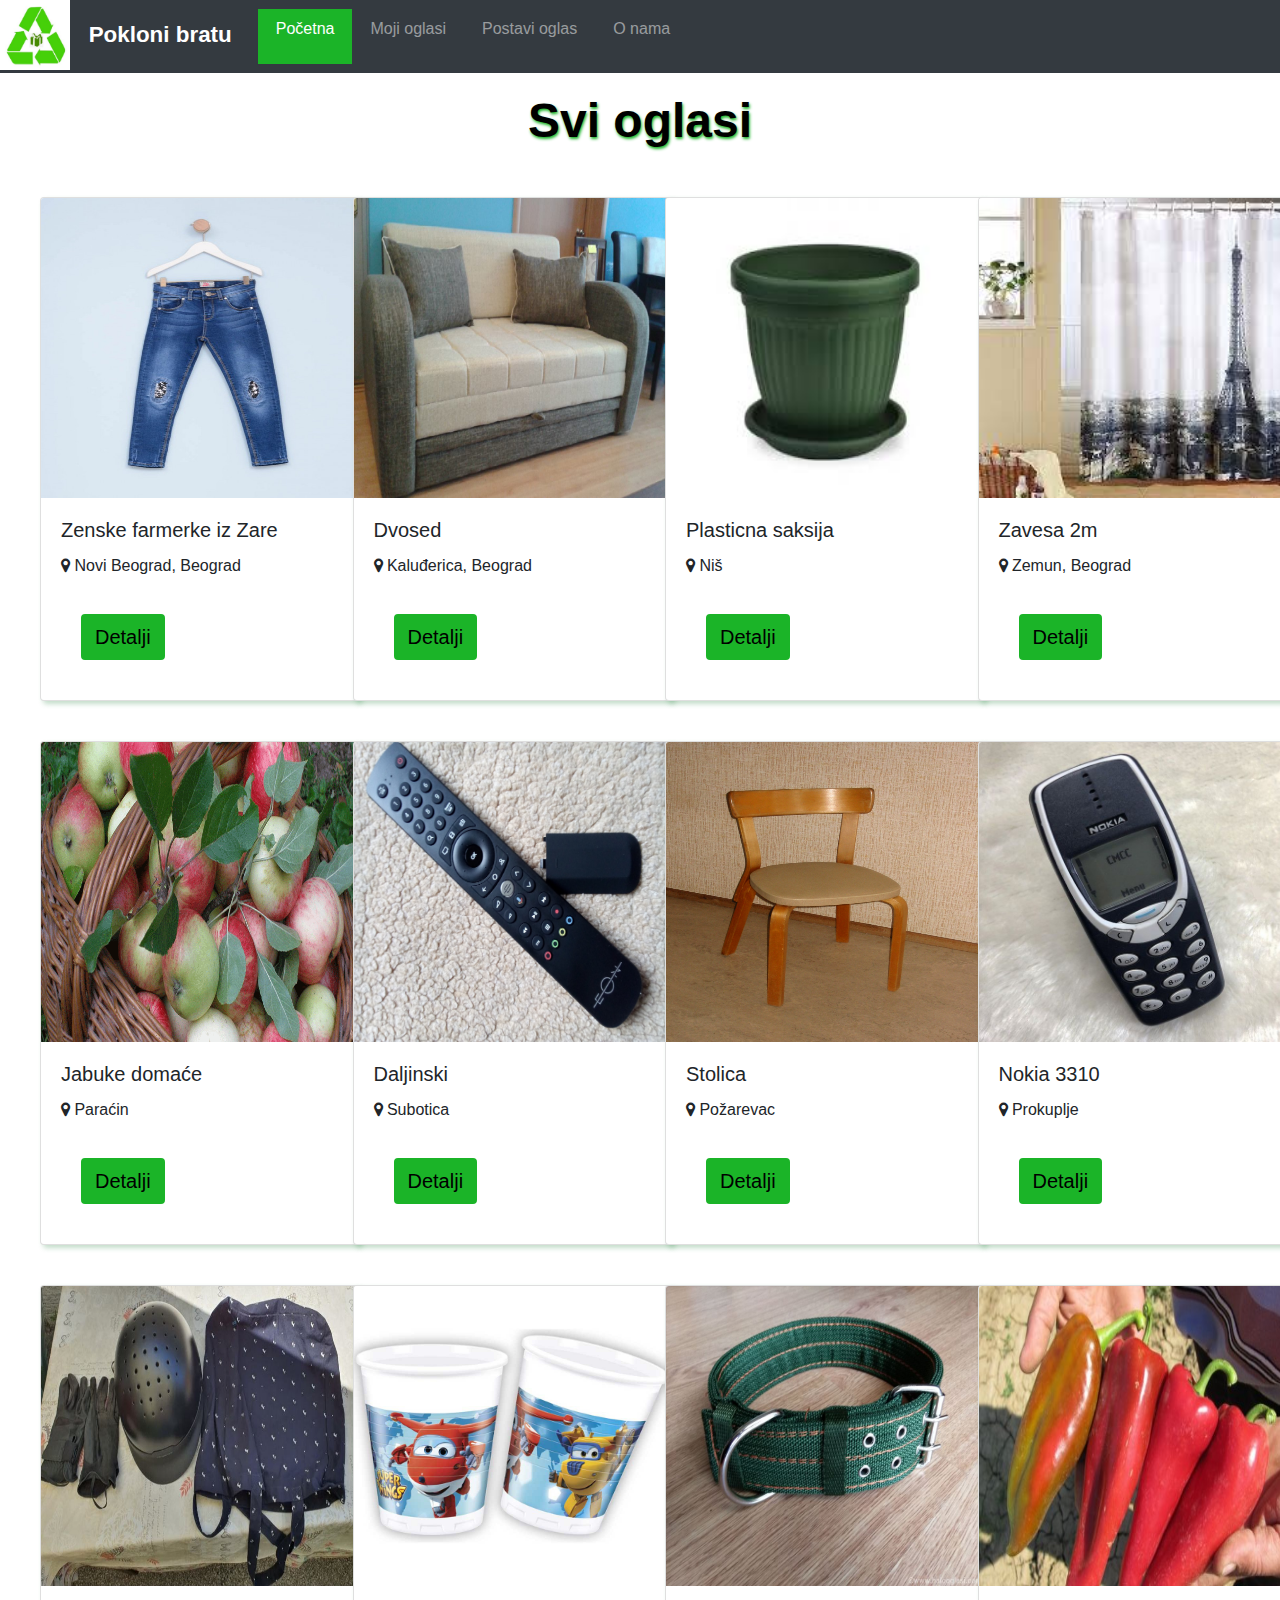
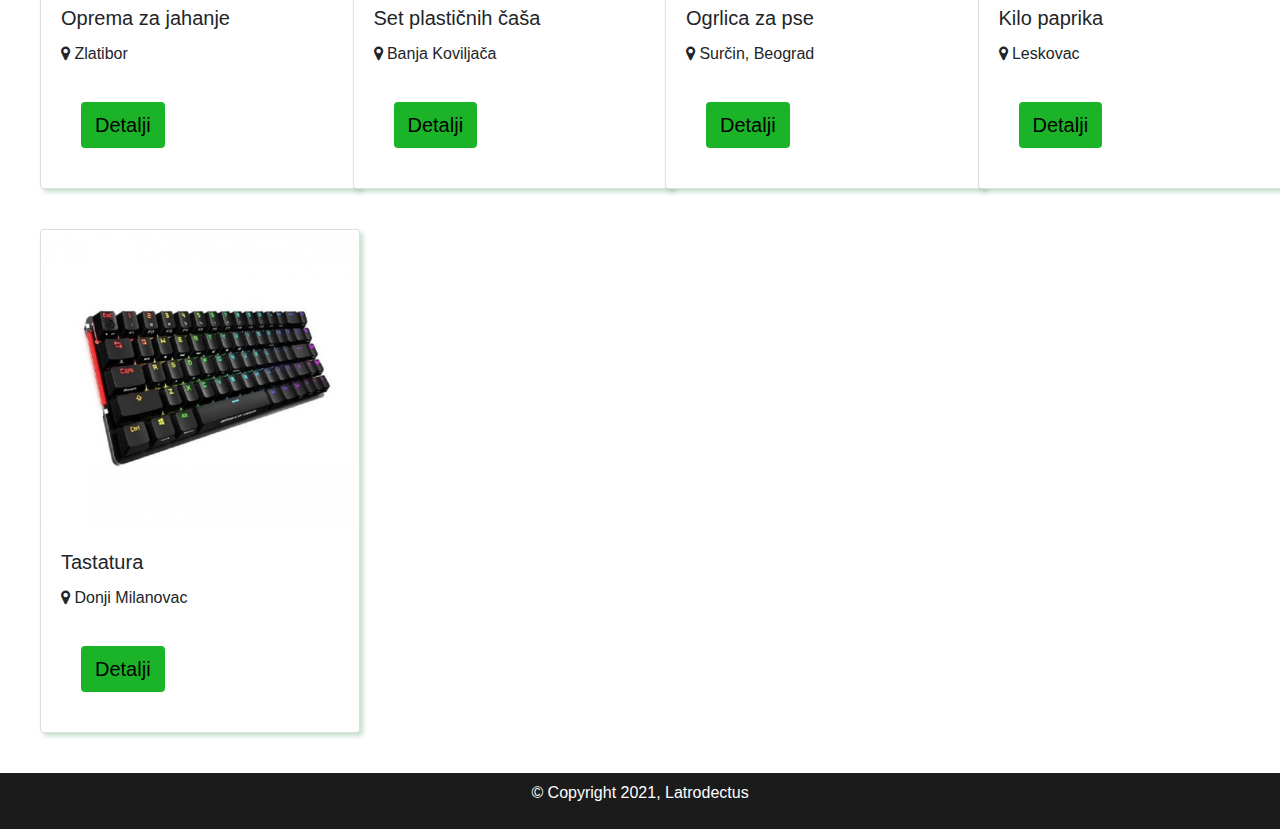
<file: html/index.html>
<!DOCTYPE html>
<html lang="en">
  <head>
    <meta charset="UTF-8" />
    <meta http-equiv="X-UA-Compatible" content="IE=edge" />
    <meta name="viewport" content="width=device-width, initial-scale=1.0" />

    
    <link rel="stylesheet" href="../css/login.css" />
    <link rel="stylesheet" href="../css/bootstrap.min.css" />
    <link rel="stylesheet" href="../css/index.css" />
    <link rel="stylesheet" href="../css/style.css" />
    <link rel="stylesheet" href="../css/login.css" />
    <link
      rel="stylesheet"
      href="https://fonts.googleapis.com/icon?family=Material+Icons"
    />
    <title>Pokloni bratu</title>
    <link
      rel="stylesheet"
      href="../font-awesome-4.7.0/css/font-awesome.min.css"
    />
    <script src="https://ajax.googleapis.com/ajax/libs/jquery/3.5.1/jquery.min.js"></script>
    <script src="https://cdnjs.cloudflare.com/ajax/libs/popper.js/1.16.0/umd/popper.min.js"></script>
    <script src="../js/bootstrap.min.js"></script>
    <script src="../js/index.js"></script>
    <script src="../js/login.js"></script>

    <div id="signup-modal" class="modal">
      <form class="modal-content animate" method="post">
        <div class="container1">
          <i
            class="material-icons"
            id="signup-modal-close"
            style="color: white; float: right; cursor: pointer"
            >close</i
          >
          <input
            type="text"
            placeholder="Korisnicko ime"
            id="signup-name"
            required
          />
          <input
            type="password"
            placeholder="Lozinka"
            id="signup-psw"
            required
          />
          <input type="text" placeholder="Ime" id="signup-fname" required />
          <input type="text" placeholder="Prezime" id="signup-sname" required />
          <input
            type="text"
            placeholder="Broj telefona"
            id="signup-num"
            required
          />
          <button id="signup-done-button" class="form-button">
            Registruj se
          </button>
        </div>
      </form>
    </div>

    <div id="login-modal" class="modal">
      <form class="modal-content animate" method="post">
        <div class="container1">
          <i
            class="material-icons"
            id="login-modal-close"
            style="color: white; float: right; cursor: pointer"
            >close</i
          >
          <input
            type="text"
            placeholder="Korisnicko ime"
            id="login-name"
            required
          />
          <input
            type="password"
            placeholder="Lozinka"
            id="login-psw"
            required
          />
          <button id="login-done-button" class="form-button">Uloguj se</button>
          <div>
            <span style="color: white">Nemas nalog?</span>
            <span
              style="cursor: pointer; color: turquoise"
              id="register-button"
            >
              <u>Registruj se</u>
            </span>
          </div>
        </div>
      </form>
    </div>
  </head>

  <body onload="refreshList();logrfr()">
    <header>
      <nav class="navbar navbar-expand-lg bg-dark navbar-dark navFont">
        <button
          class="navbar-toggler"
          type="button"
          data-toggle="collapse"
          data-target="#navbarTogglerDemo03"
          aria-controls="navbarTogglerDemo03"
          aria-expanded="false"
          aria-label="Toggle navigation"
        >
          <span class="navbar-toggler-icon"></span>
        </button>

        <!-- Brand -->
        <a class="navbar-brand" href="index.html">
          <img class="logo" src="../images/logo.jpg" />
          &nbsp; Pokloni bratu
        </a>

        <div class="collapse navbar-collapse" id="navbarTogglerDemo03">
          <!-- Links -->
          <ul class="navbar-nav mr-auto mt-2 mt-lg-0">
            <li class="nav-item active justify-content-center">
              <a class="nav-link" href="index.html">Početna</a>
            </li>

            <li class="nav-item justify-content-center">
              <a class="nav-link" href="moji_oglasi.html">Moji oglasi</a>
            </li>

            <li class="nav-item justify-content-center">
              <a class="nav-link" href="kreiraj_oglas.html">Postavi oglas</a>
            </li>

            <li class="nav-item justify-content-center">
              <a class="nav-link" href="about.html">O nama</a>
            </li>

            <li>
              <div class="login-info">
                <div id="user-menu" style="display: none">
                  <span class="user-icon"></span>
                </div>
                <div class="popup">
                  <div class="popuptext" id="myPopup">
                    <span class="logged-in-user"></span><br />
                    <br />
                    <span class="menu-options" id="edit-profile"
                      >Izmeni podatke</span
                    ><br />
                    <button id="logout-button" class="log-button">
                      Izloguj se
                    </button>
                  </div>
                </div>
                <button
                  id="login-button"
                  style="display: none"
                  class="log-button"
                >
                  Uloguj se
                </button>
              </div>
            </li>
          </ul>
        </div>
      </nav>
    </header>

    <!-- ostatak -->
    <div class="container-fluid main">
      <div class="container-fluid">
        <div class="row">
          <div
            class="col-lg-12 center"
            style="margin-bottom: 40px; color: black"
          >
            Svi oglasi
          </div>
        </div>

        <!-- prvi red -->
        <div class="row">
          <div class="lg-3 col-lg-3 sm-3 col-sm-6">
            <div class="card" style="width: 20rem">
              <img
                src="../images/oglas1_1.jpg"
                class="card-img-top"
                alt="..."
              />
              <div class="card-body">
                <h5 class="card-title">Zenske farmerke iz Zare</h5>
                <p class="card-text">
                  <i class="fa fa-map-marker" aria-hidden="true"></i> Novi
                  Beograd, Beograd
                </p>
                <a href="oglas1.html" class="btn"> Detalji</a>
              </div>
            </div>
          </div>

          <div class="lg-3 col-lg-3 sm-3 col-sm-6">
            <div class="card" style="width: 20rem">
              <img
                src="../images/oglas2_1.jpg"
                class="card-img-top"
                alt="..."
              />
              <div class="card-body">
                <h5 class="card-title">Dvosed</h5>
                <p class="card-text">
                  <i class="fa fa-map-marker" aria-hidden="true"></i>
                  Kaluđerica, Beograd
                </p>
                <a href="oglas2.html" class="btn"> Detalji</a>
              </div>
            </div>
          </div>

          <div class="lg-3 col-lg-3 sm-3 col-sm-6">
            <div class="card" style="width: 20rem">
              <img
                src="../images/oglas3_1.jpg"
                class="card-img-top"
                alt="..."
              />
              <div class="card-body">
                <h5 class="card-title">Plasticna saksija</h5>
                <p class="card-text">
                  <i class="fa fa-map-marker" aria-hidden="true"></i> Niš
                </p>
                <a href="oglas3.html" class="btn"> Detalji</a>
              </div>
            </div>
          </div>

          <div class="lg-3 col-lg-3 sm-3 col-sm-6">
            <div class="card" style="width: 20rem">
              <img
                src="../images/oglas4_1.jpg"
                class="card-img-top"
                alt="..."
              />
              <div class="card-body">
                <h5 class="card-title">Zavesa 2m</h5>
                <p class="card-text">
                  <i class="fa fa-map-marker" aria-hidden="true"></i> Zemun,
                  Beograd
                </p>
                <a href="oglas4.html" class="btn"> Detalji</a>
              </div>
            </div>
          </div>
        </div>

        <!-- drugi red -->
        <div class="row">
          <div class="lg-3 col-lg-3 sm-3 col-sm-6">
            <div class="card" style="width: 20rem">
              <img
                src="../images/oglas5_1.png"
                class="card-img-top"
                alt="..."
              />
              <div class="card-body">
                <h5 class="card-title">Jabuke domaće</h5>
                <p class="card-text">
                  <i class="fa fa-map-marker" aria-hidden="true"></i> Paraćin
                </p>
                <a href="oglas5.html" class="btn"> Detalji</a>
              </div>
            </div>
          </div>

          <div class="lg-3 col-lg-3 sm-3 col-sm-6">
            <div class="card" style="width: 20rem">
              <img
                src="../images/oglas6_1.jpg"
                class="card-img-top"
                alt="..."
              />
              <div class="card-body">
                <h5 class="card-title">Daljinski</h5>
                <p class="card-text">
                  <i class="fa fa-map-marker" aria-hidden="true"></i> Subotica
                </p>
                <a href="oglas6.html" class="btn"> Detalji</a>
              </div>
            </div>
          </div>

          <div class="lg-3 col-lg-3 sm-3 col-sm-6">
            <div class="card" style="width: 20rem">
              <img
                src="../images/oglas7_1.jpg"
                class="card-img-top"
                alt="..."
              />
              <div class="card-body">
                <h5 class="card-title">Stolica</h5>
                <p class="card-text">
                  <i class="fa fa-map-marker" aria-hidden="true"></i> Požarevac
                </p>
                <a href="oglas7.html" class="btn"> Detalji</a>
              </div>
            </div>
          </div>

          <div class="lg-3 col-lg-3 sm-3 col-sm-6">
            <div class="card" style="width: 20rem">
              <img
                src="../images/oglas8_1.jpg"
                class="card-img-top"
                alt="..."
              />
              <div class="card-body">
                <h5 class="card-title">Nokia 3310</h5>
                <p class="card-text">
                  <i class="fa fa-map-marker" aria-hidden="true"></i> Prokuplje
                </p>
                <a href="oglas8.html" class="btn"> Detalji</a>
              </div>
            </div>
          </div>
        </div>

        <!-- treci red -->
        <div class="row">
          <div class="lg-3 col-lg-3 sm-3 col-sm-6">
            <div class="card" style="width: 20rem">
              <img
                src="../images/oglas9_1.jpg"
                class="card-img-top"
                alt="..."
              />
              <div class="card-body">
                <h5 class="card-title">Oprema za jahanje</h5>
                <p class="card-text">
                  <i class="fa fa-map-marker" aria-hidden="true"></i> Zlatibor
                </p>
                <a href="oglas9.html" class="btn"> Detalji</a>
              </div>
            </div>
          </div>

          <div class="lg-3 col-lg-3 sm-3 col-sm-6">
            <div class="card" style="width: 20rem">
              <img
                src="../images/oglas10_1.jpg"
                class="card-img-top"
                alt="..."
              />
              <div class="card-body">
                <h5 class="card-title">Set plastičnih čaša</h5>
                <p class="card-text">
                  <i class="fa fa-map-marker" aria-hidden="true"></i> Banja
                  Koviljača
                </p>
                <a href="oglas10.html" class="btn"> Detalji</a>
              </div>
            </div>
          </div>

          <div class="lg-3 col-lg-3 sm-3 col-sm-6">
            <div class="card" style="width: 20rem">
              <img
                src="../images/oglas11_1.jpg"
                class="card-img-top"
                alt="..."
              />
              <div class="card-body">
                <h5 class="card-title">Ogrlica za pse</h5>
                <p class="card-text">
                  <i class="fa fa-map-marker" aria-hidden="true"></i> Surčin,
                  Beograd
                </p>
                <a href="oglas11.html" class="btn"> Detalji</a>
              </div>
            </div>
          </div>

          <div class="lg-3 col-lg-3 sm-3 col-sm-6">
            <div class="card" style="width: 20rem">
              <img
                src="../images/oglas12_1.jpg"
                class="card-img-top"
                alt="..."
              />
              <div class="card-body">
                <h5 class="card-title">Kilo paprika</h5>
                <p class="card-text">
                  <i class="fa fa-map-marker" aria-hidden="true"></i> Leskovac
                </p>
                <a href="oglas12.html" class="btn"> Detalji</a>
              </div>
            </div>
          </div>
        </div>

        <div class="row" id="dodavanje">
          <div class="lg-3 col-lg-3 sm-3 col-sm-6">
            <div class="card" style="width: 20rem">
              <img
                src="../images/oglas13_1.jpg"
                class="card-img-top"
                alt="..."
              />
              <div class="card-body">
                <h5 class="card-title">Tastatura</h5>
                <p class="card-text">
                  <i class="fa fa-map-marker" aria-hidden="true"></i> Donji
                  Milanovac
                </p>
                <a href="oglas13.html" class="btn"> Detalji</a>
              </div>
            </div>
          </div>
        </div>
      </div>
      <!-- conteiner fluid -->
    </div>
    <!-- conteiner fluid main -->

    <footer>

      <div id="sub-footer">
          <div class="container">
              <div class="row">
                  <div class="col-lg-12">
                      <div class="copyright d-flex p-2 justify-content-center  align-items-center">
                          <p>
                              <span>&copy; Copyright 2021, Latrodectus 
                              </span>
                          </p>
                      </div>
                  </div>

              </div>
          </div>
      </div>
  </footer>

  </body>
  <script src="../js/login.js"></script>
  
</html>
</file>
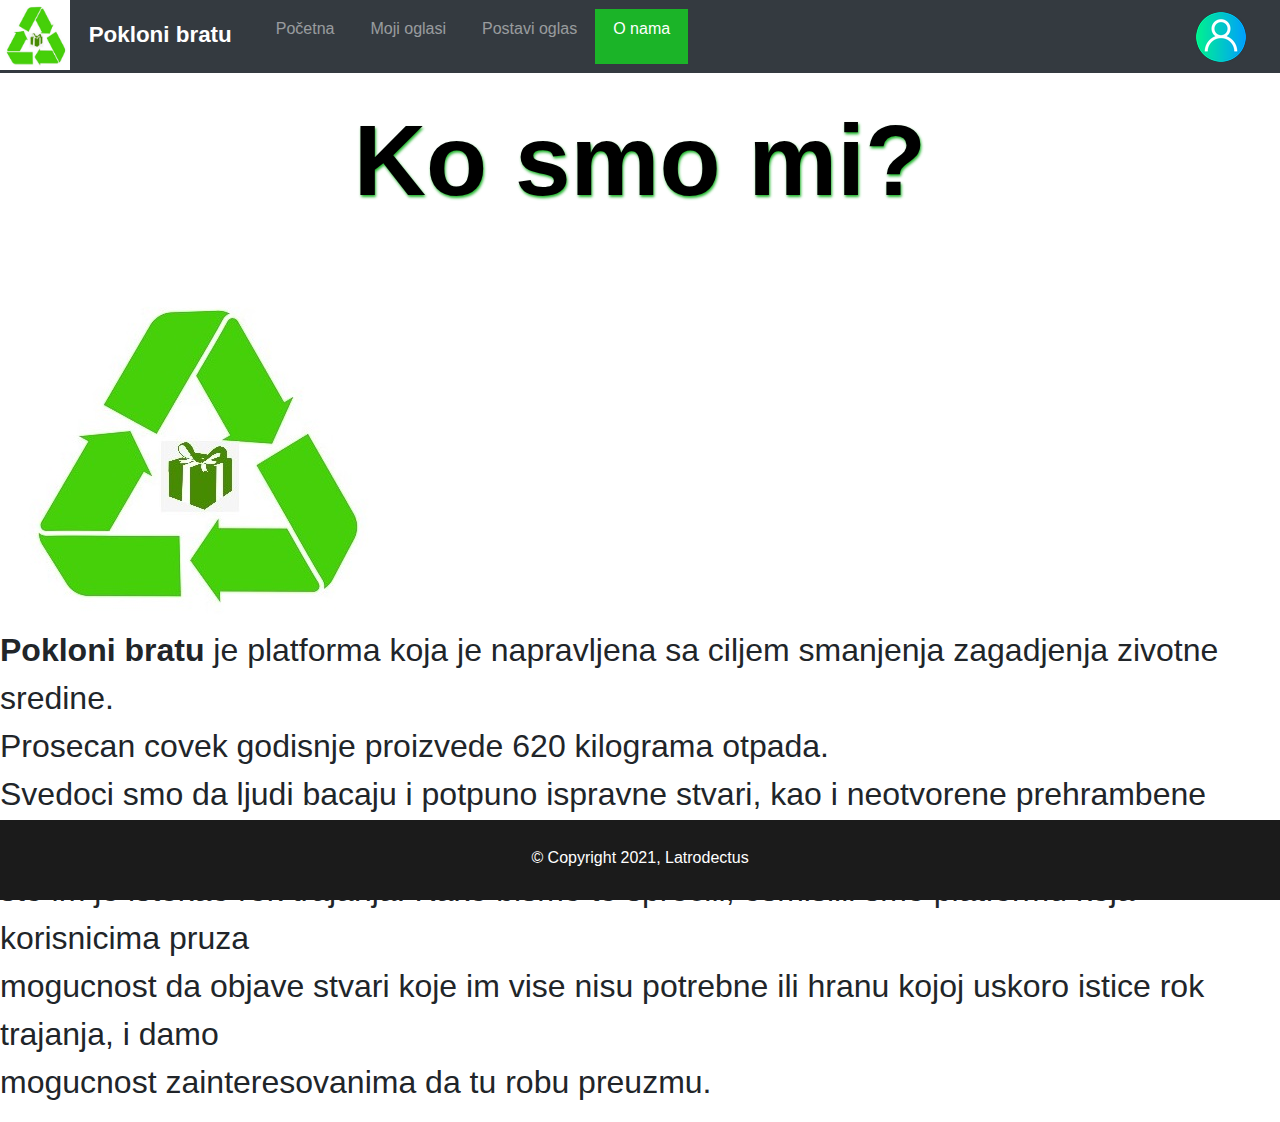
<file: html/about.html>
<!DOCTYPE html>
<html lang="en">
  <head>
    <meta charset="UTF-8" />
    <meta http-equiv="X-UA-Compatible" content="IE=edge" />
    <meta name="viewport" content="width=device-width, initial-scale=1.0" />
    <title>Pokloni bratu</title>
    <link rel="stylesheet" href="../css/bootstrap.min.css" />
    <link rel="stylesheet" href="../css/about.css" />
    <link rel="stylesheet" href="../css/style.css" />
    <link rel="stylesheet" href="../css/index.css" />
    <link
      rel="stylesheet"
      href="../font-awesome-4.7.0/css/font-awesome.min.css"
    />
    <link rel="stylesheet" href="../css/login.css" />
    <link
      rel="stylesheet"
      href="https://fonts.googleapis.com/icon?family=Material+Icons"
    />
    <script src="https://ajax.googleapis.com/ajax/libs/jquery/3.5.1/jquery.min.js"></script>
    <script src="https://cdnjs.cloudflare.com/ajax/libs/popper.js/1.16.0/umd/popper.min.js"></script>
    <script src="../js/bootstrap.min.js"></script>
    <script src="../js/login.js"></script>
    <script src="../js/content.js"></script>

    <div id="signup-modal" class="modal">
      <form class="modal-content animate" method="post">
        <div class="container1">
          <i
            class="material-icons"
            id="signup-modal-close"
            style="color: white; float: right; cursor: pointer"
            >close</i
          >
          <input
            type="text"
            placeholder="Korisnicko ime"
            id="signup-name"
            required
          />
          <input
            type="password"
            placeholder="Lozinka"
            id="signup-psw"
            required
          />
          <input type="text" placeholder="Ime" id="signup-fname" required />
          <input type="text" placeholder="Prezime" id="signup-sname" required />
          <input
            type="text"
            placeholder="Broj telefona"
            id="signup-num"
            required
          />
          <button id="signup-done-button" class="form-button">
            Registruj se
          </button>
        </div>
      </form>
    </div>

    <div id="login-modal" class="modal">
      <form class="modal-content animate" method="post">
        <div class="container1">
          <i
            class="material-icons"
            id="login-modal-close"
            style="color: white; float: right; cursor: pointer"
            >close</i
          >
          <input
            type="text"
            placeholder="Korisnicko ime"
            id="login-name"
            required
          />
          <input
            type="password"
            placeholder="Lozinka"
            id="login-psw"
            required
          />
          <button id="login-done-button" class="form-button">Uloguj se</button>
          <div>
            <span style="color: white">Nemas nalog?</span>
            <span
              style="cursor: pointer; color: turquoise"
              id="register-button"
            >
              <u>Registruj se</u>
            </span>
          </div>
        </div>
      </form>
    </div>
  </head>
  <body onload="logrfr()">
    <!-- templejt -->
    <header>
      <nav class="navbar navbar-expand-lg bg-dark navbar-dark navFont">
        <button
          class="navbar-toggler"
          type="button"
          data-toggle="collapse"
          data-target="#navbarTogglerDemo03"
          aria-controls="navbarTogglerDemo03"
          aria-expanded="false"
          aria-label="Toggle navigation"
        >
          <span class="navbar-toggler-icon"></span>
        </button>

        <!-- Brand -->
        <a class="navbar-brand" href="index.html">
          <img class="logo" src="../images/logo.jpg" />
          &nbsp; Pokloni bratu
        </a>

        <div class="collapse navbar-collapse" id="navbarTogglerDemo03">
          <!-- Links -->
          <ul class="navbar-nav mr-auto mt-2 mt-lg-0">
            <li class="nav-item justify-content-center">
              <a class="nav-link" href="index.html">Početna</a>
            </li>

            <li class="nav-item justify-content-center">
              <a class="nav-link" href="moji_oglasi.html">Moji oglasi</a>
            </li>

            <li class="nav-item justify-content-center">
              <a class="nav-link" href="kreiraj_oglas.html">Postavi oglas</a>
            </li>

            <li class="nav-item active justify-content-center">
              <a class="nav-link" href="about.html">O nama</a>
            </li>

            <li>
              <div class="login-info">
                <div id="user-menu" style="display: none">
                  <span class="user-icon"></span>
                </div>
                <div class="popup">
                  <div class="popuptext" id="myPopup">
                    <span class="logged-in-user"></span><br />
                    <br />
                    <span class="menu-options" id="edit-profile"
                      >Izmeni podatke</span
                    ><br />
                    <button id="logout-button" class="log-button">
                      Izloguj se
                    </button>
                  </div>
                </div>
                <button
                  id="login-button"
                  style="display: none"
                  class="log-button"
                >
                  Uloguj se
                </button>
              </div>
            </li>
          </ul>
        </div>
      </nav>
    </header>
    <!-- templejt -->

    <!-- ostatak -->
    <div class="container-fluid main">
      <div class="row">
        <div
          class="col-lg-12 center"
          style="margin-bottom: 40px; color: black; font-size: 100px"
        >
          Ko smo mi?
        </div>
      </div>

      <div class="row">
        <br />
        <br />
        <img src="../images/logo.jpg" />

        <p>
          <b>Pokloni bratu </b> je platforma koja je napravljena sa ciljem
          smanjenja zagadjenja zivotne sredine.
          <br />
          Prosecan covek godisnje proizvede 620 kilograma otpada.
          <br />
          Svedoci smo da ljudi bacaju i potpuno ispravne stvari, kao i
          neotvorene prehrambene proizvode samo zato <br />
          sto im je istekao rok trajanja. Kako bismo to sprecili, osmislili smo
          platformu koja korisnicima pruza <br />
          mogucnost da objave stvari koje im vise nisu potrebne ili hranu kojoj
          uskoro istice rok trajanja, i damo <br />
          mogucnost zainteresovanima da tu robu preuzmu.
        </p>
      </div>
    </div>

    <footer style="position: fixed">
      <div id="sub-footer">
        <div class="container">
          <div class="row">
            <div class="col-lg-12">
              <div
                class="
                  copyright
                  d-flex
                  p-2
                  justify-content-center
                  align-items-center
                "
              >
                <p>
                  <span style="font-size: medium"
                    >&copy; Copyright 2021, Latrodectus
                  </span>
                </p>
              </div>
            </div>
          </div>
        </div>
      </div>
    </footer>
  </body>
  <script src="../js/login.js"></script>
</html>
</file>
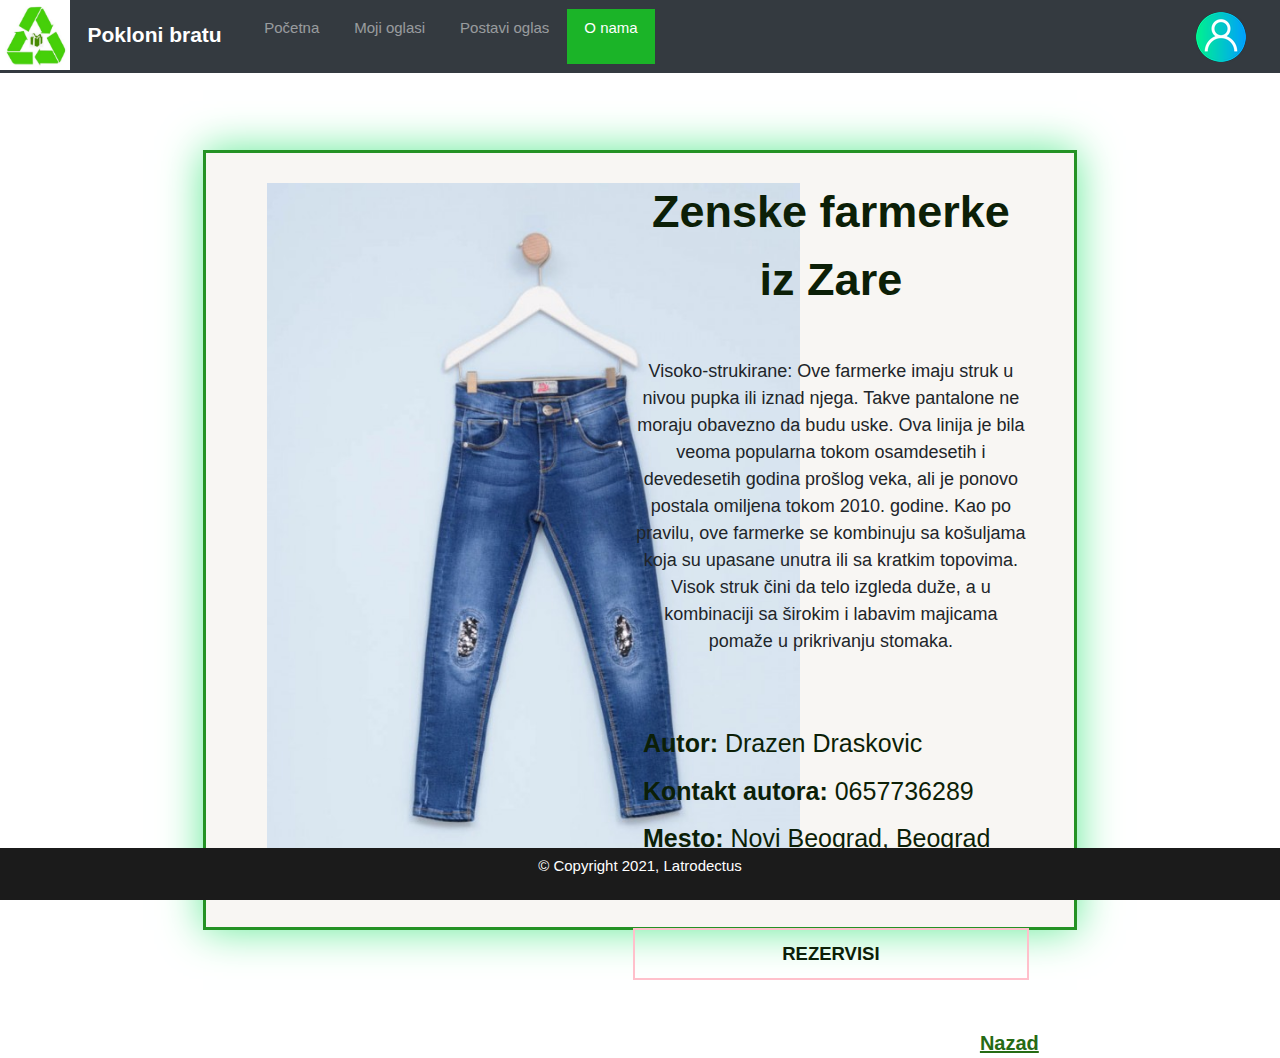
<file: html/oglas1.html>
<!DOCTYPE html>
<html lang="en">
  <head>
    <meta charset="UTF-8" />
    <meta http-equiv="X-UA-Compatible" content="IE=edge" />
    <meta name="viewport" content="width=device-width, initial-scale=1.0" />
    <link rel="stylesheet" href="https://www.w3schools.com/w3css/4/w3.css" />
    <title>Pokloni bratu</title>
    <link rel="stylesheet" href="../css/bootstrap.min.css" />
    <link rel="stylesheet" href="../css/detalji.css" />
    <link rel="stylesheet" href="../css/style.css" />
    <link rel="stylesheet" href="../css/login.css" />
    <link
      rel="stylesheet"
      href="../font-awesome-4.7.0/css/font-awesome.min.css"
    />
    <link
      rel="stylesheet"
      href="https://fonts.googleapis.com/icon?family=Material+Icons"
    />
    <script src="https://ajax.googleapis.com/ajax/libs/jquery/3.5.1/jquery.min.js"></script>
    <script src="https://cdnjs.cloudflare.com/ajax/libs/popper.js/1.16.0/umd/popper.min.js"></script>
    <script src="../js/bootstrap.min.js"></script>

    <div id="signup-modal" class="modal">
      <form class="modal-content animate" method="post">
        <div class="container1">
          <i
            class="material-icons"
            id="signup-modal-close"
            style="color: white; float: right; cursor: pointer"
            >close</i
          >
          <input
            type="text"
            placeholder="Korisnicko ime"
            id="signup-name"
            required
          />
          <input
            type="password"
            placeholder="Lozinka"
            id="signup-psw"
            required
          />
          <input type="text" placeholder="Ime" id="signup-fname" required />
          <input type="text" placeholder="Prezime" id="signup-sname" required />
          <input
            type="text"
            placeholder="Broj telefona"
            id="signup-num"
            required
          />
          <button id="signup-done-button" class="form-button">
            Registruj se
          </button>
        </div>
      </form>
    </div>

    <div id="login-modal" class="modal">
      <form class="modal-content animate" method="post">
        <div class="container1">
          <i
            class="material-icons"
            id="login-modal-close"
            style="color: white; float: right; cursor: pointer"
            >close</i
          >
          <input
            type="text"
            placeholder="Korisnicko ime"
            id="login-name"
            required
          />
          <input
            type="password"
            placeholder="Lozinka"
            id="login-psw"
            required
          />
          <button id="login-done-button" class="form-button">Uloguj se</button>
          <div>
            <span style="color: white">Nemas nalog?</span>
            <span
              style="cursor: pointer; color: turquoise"
              id="register-button"
            >
              <u>Registruj se</u>
            </span>
          </div>
        </div>
      </form>
    </div>
  </head>
  <body onload="logrfr();onRef1()">
    <!-- templejt -->
    <header>
      <nav class="navbar navbar-expand-lg bg-dark navbar-dark navFont">
        <button
          class="navbar-toggler"
          type="button"
          data-toggle="collapse"
          data-target="#navbarTogglerDemo03"
          aria-controls="navbarTogglerDemo03"
          aria-expanded="false"
          aria-label="Toggle navigation"
        >
          <span class="navbar-toggler-icon"></span>
        </button>

        <!-- Brand -->
        <a class="navbar-brand" href="index.html">
          <img class="logo" src="../images/logo.jpg" />
          &nbsp; Pokloni bratu
        </a>

        <div class="collapse navbar-collapse" id="navbarTogglerDemo03">
          <!-- Links -->
          <ul class="navbar-nav mr-auto mt-2 mt-lg-0">
            <li class="nav-item justify-content-center">
              <a class="nav-link" href="index.html">Početna</a>
            </li>

            <li class="nav-item justify-content-center">
              <a class="nav-link" href="moji_oglasi.html">Moji oglasi</a>
            </li>

            <li class="nav-item justify-content-center">
              <a class="nav-link" href="kreiraj_oglas.html">Postavi oglas</a>
            </li>

            <li class="nav-item active justify-content-center">
              <a class="nav-link" href="about.html">O nama</a>
            </li>

            <li>
              <div class="login-info">
                <div id="user-menu" style="display: none">
                  <span class="user-icon"></span>
                </div>
                <div class="popup">
                  <div class="popuptext" id="myPopup">
                    <span class="logged-in-user"></span><br />
                    <br />
                    <span class="menu-options" id="edit-profile"
                      >Izmeni podatke</span
                    ><br />
                    <button id="logout-button" class="log-button">
                      Izloguj se
                    </button>
                  </div>
                </div>
                <button
                  id="login-button"
                  style="display: none"
                  class="log-button"
                >
                  Uloguj se
                </button>
              </div>
            </li>
          </ul>
        </div>
      </nav>
    </header>
    <!-- templejt -->

    <!-- card -->
    <div class="w3-container">
      <div
        class="w3-panel w3-card-4"
        style="
          margin: auto;
          width: 40rem;
          margin-top: 10rem;
          border: 3px solid rgb(36, 146, 36);
          min-width: 70%;
          min-height: 52rem;
          box-shadow: 0 0 40px rgb(98, 235, 150);
          background: rgb(248, 246, 243);
          padding-right: 50px;
        "
      >
        <div class="row">
          <div class="column">
            <img
              style="height: 50rem; padding: 20px; padding-left: 50px"
              src="../images/oglas1_1.jpg"
            />
          </div>
          <div class="column">
            <div class="publish-title">Zenske farmerke iz Zare</div>
            <div
              style="text-align: center; margin-bottom: 70px; font-size: 18px"
            >
              Visoko-strukirane: Ove farmerke imaju struk u nivou pupka ili
              iznad njega. Takve pantalone ne moraju obavezno da budu uske. Ova
              linija je bila veoma popularna tokom osamdesetih i devedesetih
              godina prošlog veka, ali je ponovo postala omiljena tokom 2010.
              godine. Kao po pravilu, ove farmerke se kombinuju sa košuljama
              koja su upasane unutra ili sa kratkim topovima. Visok struk čini
              da telo izgleda duže, a u kombinaciji sa širokim i labavim
              majicama pomaže u prikrivanju stomaka.
            </div>
            <div class="texty"><b>Autor:</b> Drazen Draskovic</div>
            <div class="texty"><b>Kontakt autora:</b> 0657736289</div>
            <div class="texty"><b>Mesto:</b> Novi Beograd, Beograd</div>
            <button id="oglas1-button" class="publish-btn" onclick="oglas1()">
              REZERVISI
            </button>
            <div class="texty1">
              <a href="./index.html" style="color: rgb(38, 107, 20)"
                ><b><u>Nazad</u></b></a
              >
            </div>
          </div>
        </div>
      </div>
    </div>

    <!-- ostatak -->
    <div class="container-fluid main">
      <div class="row"></div>
    </div>
    <footer style="position: absolute; bottom: 0">
      <div id="sub-footer">
        <div class="container">
          <div class="row">
            <div class="col-lg-12">
              <div
                class="
                  copyright
                  d-flex
                  p-2
                  justify-content-center
                  align-items-center
                "
              >
                <p>
                  <span>&copy; Copyright 2021, Latrodectus </span>
                </p>
              </div>
            </div>
          </div>
        </div>
      </div>
    </footer>
  </body>
  <script src="../js/login.js"></script>
  <script src="../js/detalji.js"></script>
</html>
</file>
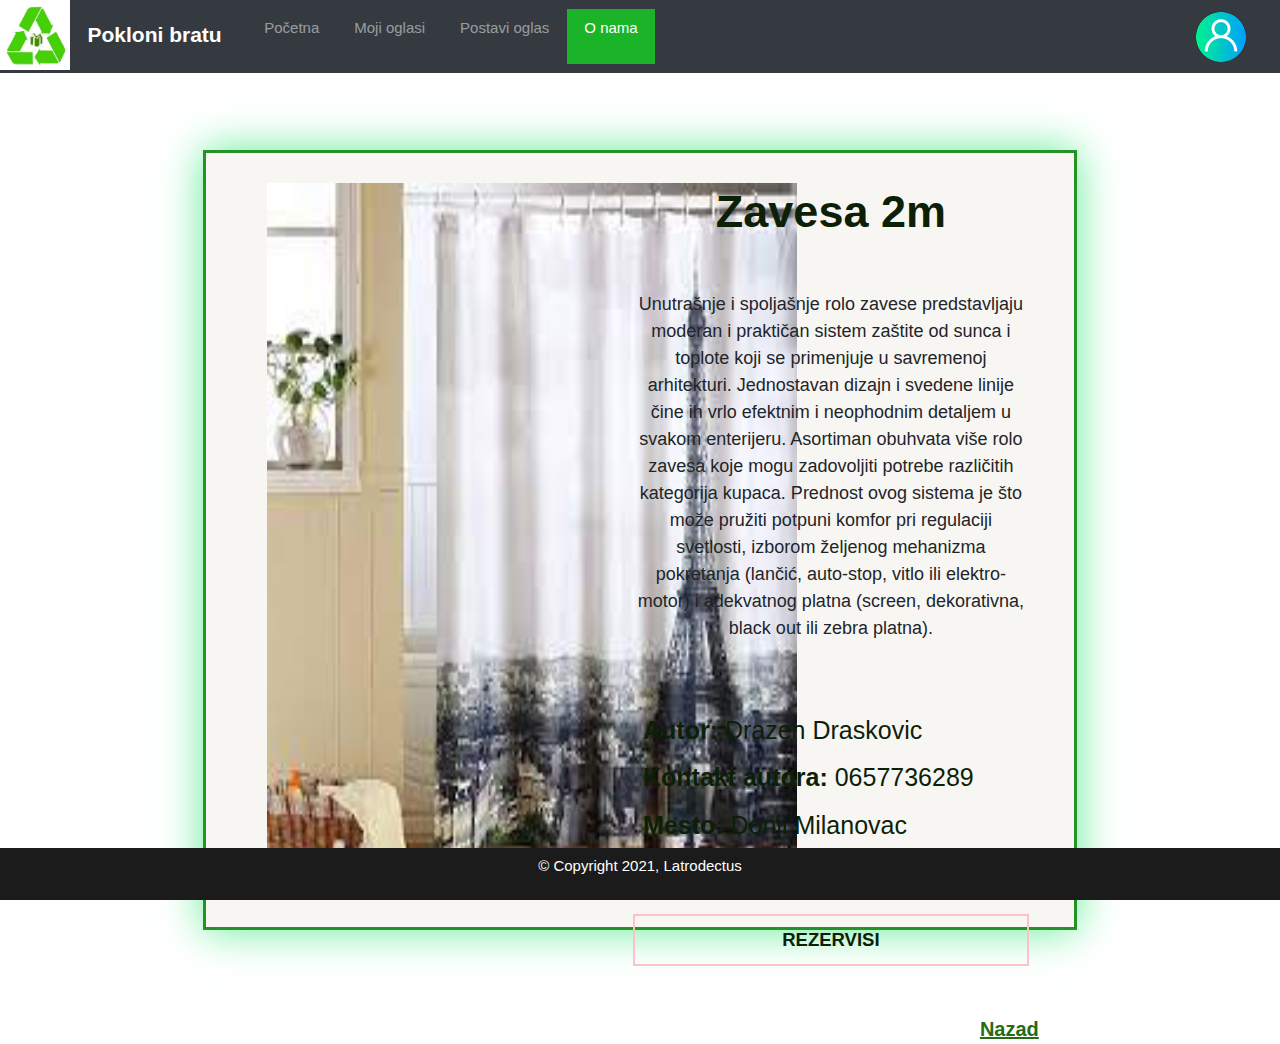
<file: html/oglas4.html>
<!DOCTYPE html>
<html lang="en">
  <head>
    <meta charset="UTF-8" />
    <meta http-equiv="X-UA-Compatible" content="IE=edge" />
    <meta name="viewport" content="width=device-width, initial-scale=1.0" />
    <link rel="stylesheet" href="https://www.w3schools.com/w3css/4/w3.css" />
    <title>Pokloni bratu</title>
    <link rel="stylesheet" href="../css/bootstrap.min.css" />
    <link rel="stylesheet" href="../css/detalji.css" />
    <link rel="stylesheet" href="../css/style.css" />
    <link rel="stylesheet" href="../css/login.css" />
    <link
      rel="stylesheet"
      href="../font-awesome-4.7.0/css/font-awesome.min.css"
    />
    <link
      rel="stylesheet"
      href="https://fonts.googleapis.com/icon?family=Material+Icons"
    />
    <script src="https://ajax.googleapis.com/ajax/libs/jquery/3.5.1/jquery.min.js"></script>
    <script src="https://cdnjs.cloudflare.com/ajax/libs/popper.js/1.16.0/umd/popper.min.js"></script>
    <script src="../js/bootstrap.min.js"></script>

    <div id="signup-modal" class="modal">
      <form class="modal-content animate" method="post">
        <div class="container1">
          <i
            class="material-icons"
            id="signup-modal-close"
            style="color: white; float: right; cursor: pointer"
            >close</i
          >
          <input
            type="text"
            placeholder="Korisnicko ime"
            id="signup-name"
            required
          />
          <input
            type="password"
            placeholder="Lozinka"
            id="signup-psw"
            required
          />
          <input type="text" placeholder="Ime" id="signup-fname" required />
          <input type="text" placeholder="Prezime" id="signup-sname" required />
          <input
            type="text"
            placeholder="Broj telefona"
            id="signup-num"
            required
          />
          <button id="signup-done-button" class="form-button">
            Registruj se
          </button>
        </div>
      </form>
    </div>

    <div id="login-modal" class="modal">
      <form class="modal-content animate" method="post">
        <div class="container1">
          <i
            class="material-icons"
            id="login-modal-close"
            style="color: white; float: right; cursor: pointer"
            >close</i
          >
          <input
            type="text"
            placeholder="Korisnicko ime"
            id="login-name"
            required
          />
          <input
            type="password"
            placeholder="Lozinka"
            id="login-psw"
            required
          />
          <button id="login-done-button" class="form-button">Uloguj se</button>
          <div>
            <span style="color: white">Nemas nalog?</span>
            <span
              style="cursor: pointer; color: turquoise"
              id="register-button"
            >
              <u>Registruj se</u>
            </span>
          </div>
        </div>
      </form>
    </div>
  </head>
  <body onload="logrfr();onRef4()">
    <!-- templejt -->
    <header>
      <nav class="navbar navbar-expand-lg bg-dark navbar-dark navFont">
        <button
          class="navbar-toggler"
          type="button"
          data-toggle="collapse"
          data-target="#navbarTogglerDemo03"
          aria-controls="navbarTogglerDemo03"
          aria-expanded="false"
          aria-label="Toggle navigation"
        >
          <span class="navbar-toggler-icon"></span>
        </button>

        <!-- Brand -->
        <a class="navbar-brand" href="index.html">
          <img class="logo" src="../images/logo.jpg" />
          &nbsp; Pokloni bratu
        </a>

        <div class="collapse navbar-collapse" id="navbarTogglerDemo03">
          <!-- Links -->
          <ul class="navbar-nav mr-auto mt-2 mt-lg-0">
            <li class="nav-item justify-content-center">
              <a class="nav-link" href="index.html">Početna</a>
            </li>

            <li class="nav-item justify-content-center">
              <a class="nav-link" href="moji_oglasi.html">Moji oglasi</a>
            </li>

            <li class="nav-item justify-content-center">
              <a class="nav-link" href="kreiraj_oglas.html">Postavi oglas</a>
            </li>

            <li class="nav-item active justify-content-center">
              <a class="nav-link" href="about.html">O nama</a>
            </li>

            <li>
              <div class="login-info">
                <div id="user-menu" style="display: none">
                  <span class="user-icon"></span>
                </div>
                <div class="popup">
                  <div class="popuptext" id="myPopup">
                    <span class="logged-in-user"></span><br />
                    <br />
                    <span class="menu-options" id="edit-profile"
                      >Izmeni podatke</span
                    ><br />
                    <button id="logout-button" class="log-button">
                      Izloguj se
                    </button>
                  </div>
                </div>
                <button
                  id="login-button"
                  style="display: none"
                  class="log-button"
                >
                  Uloguj se
                </button>
              </div>
            </li>
          </ul>
        </div>
      </nav>
    </header>
    <!-- templejt -->

    <!-- card -->
    <div class="w3-container">
      <div
        class="w3-panel w3-card-4"
        style="
          margin: auto;
          width: 40rem;
          margin-top: 10rem;
          border: 3px solid rgb(36, 146, 36);
          min-width: 70%;
          min-height: 52rem;
          box-shadow: 0 0 40px rgb(98, 235, 150);
          background: rgb(248, 246, 243);
          padding-right: 50px;
        "
      >
        <div class="row">
          <div class="column">
            <img
              style="
                height: 50rem;
                width: 40rem;
                padding: 20px;
                padding-left: 50px;
              "
              src="../images/oglas4_1.jpg"
            />
          </div>
          <div class="column">
            <div class="publish-title">Zavesa 2m</div>
            <div
              style="text-align: center; margin-bottom: 70px; font-size: 18px"
            >
              Unutrašnje i spoljašnje rolo zavese predstavljaju moderan i
              praktičan sistem zaštite od sunca i toplote koji se primenjuje u
              savremenoj arhitekturi. Jednostavan dizajn i svedene linije čine
              ih vrlo efektnim i neophodnim detaljem u svakom enterijeru.
              Asortiman obuhvata više rolo zavesa koje mogu zadovoljiti potrebe
              različitih kategorija kupaca. Prednost ovog sistema je što može
              pružiti potpuni komfor pri regulaciji svetlosti, izborom željenog
              mehanizma pokretanja (lančić, auto-stop, vitlo ili elektro-motor)
              i adekvatnog platna (screen, dekorativna, black out ili zebra
              platna).
            </div>
            <div class="texty"><b>Autor:</b> Drazen Draskovic</div>
            <div class="texty"><b>Kontakt autora:</b> 0657736289</div>
            <div class="texty"><b>Mesto:</b> Donji Milanovac</div>
            <button onclick="oglas4()" id="oglas4-button" class="publish-btn">
              REZERVISI
            </button>
            <div class="texty1">
              <a style="color: rgb(38, 107, 20)" href="./index.html"
                ><b><u>Nazad</u></b></a
              >
            </div>
          </div>
        </div>
      </div>
    </div>

    <!-- ostatak -->
    <div class="container-fluid main">
      <div class="row"></div>
    </div>
    <footer style="position: absolute; bottom: 0">
      <div id="sub-footer">
        <div class="container">
          <div class="row">
            <div class="col-lg-12">
              <div
                class="
                  copyright
                  d-flex
                  p-2
                  justify-content-center
                  align-items-center
                "
              >
                <p>
                  <span>&copy; Copyright 2021, Latrodectus </span>
                </p>
              </div>
            </div>
          </div>
        </div>
      </div>
    </footer>
  </body>
  <script src="../js/login.js"></script>
  <script src="../js/detalji.js"></script>
</html>
</file>
<file: css/login.css>
/* Login */
.login-info {
  font-family: "Patrick Hand", cursive;
  font-weight: bold;
  font-size: calc(1.3vw + 1.3vh);
  color: white;
  position: absolute;
  top: 2px;
  right: 9px;
}

.log-button {
  color: white;
  font-size: 20px;
  font-weight: bolder;
  padding: 3px;
  height: 44px;
  width: 120px;
  border: 3px solid;
  border-image: linear-gradient(
      60deg,
      #00ffff 0%,
      #97fba0 25%,
      #97b1fb 50%,
      #c300ff 20%,
      #00ffff 70%
    )
    20;
  background: transparent;
  cursor: pointer;
}

.log-button:hover {
  box-shadow: inset 10px 15px 20px rgb(47, 240, 121),
    inset -10px -15px 20px rgb(21, 232, 240);
}

.register-button {
  color: black;
  font-size: 20px;
  font-weight: bolder;
  padding: 3px;
  height: 44px;
  width: 120px;
  border: 3px solid;
  border-image: linear-gradient(
      60deg,
      #00ffff 0%,
      #97fba0 25%,
      #97b1fb 50%,
      #c300ff 20%,
      #00ffff 70%
    )
    20;
  background-image: linear-gradient(
    to right,
    #00ffff 0%,
    #97fba0 25%,
    #97b1fb 50%,
    #c465e0 30%,
    #00ffff 70%,
    #97fba0 25%,
    #00ffff 0%,
    violet,
    rgb(162, 130, 238),
    #00ffff 0%
  );
  margin-left: calc(0.2vw + 0.2vh);
  cursor: pointer;
}

.register-button:hover {
  opacity: 0.8;
}

#user-menu {
  cursor: pointer;
  align-items: center;
}

.logged-in-user {
  font-family: "Patrick Hand", cursive;
  color: rgb(135, 248, 182);
  font-weight: bolder;
  font-size: calc(vw + vh);
}

.menu-options {
  font-family: "Patrick Hand", cursive;
  color: white;
  font-weight: bolder;
  font-size: calc(0.9vw + 0.9vh);
  cursor: pointer;
}
.menu-options:hover {
  text-shadow: 1px 1px 2px black, 0 0 25px rgb(252, 49, 225),
    0 0 20px rgb(139, 0, 127);
  cursor: pointer;
}

#logout-button {
  margin-top: 12px;
  background-color: black;
}

.user-icon {
  background: url(".././images/user.png") transparent 5px 50% no-repeat;
  display: inline-block;
  vertical-align: middle;
  margin-top: 10px;
  margin-right: 10px;
  padding-top: 30px;
  padding-right: 20px;
  width: 70px;
  height: 50px;
}

.sign-in-button:hover {
  cursor: pointer;
}

.buttonText {
  display: inline-block;
  vertical-align: middle;
  padding-left: 7px;
  padding-right: 7px;
  font-size: 17px;
  font-weight: bold;
  font-family: "Roboto", sans-serif;
}

/* The actual popup (appears on top) */
.popup .popuptext {
  visibility: hidden;
  width: auto;
  min-width: 200px;
  min-height: 100px;
  background-color: rgba(0, 0, 0, 0.726);
  text-align: center;
  border: 2px solid rgb(0, 255, 106);
  border-radius: 5px;
  position: absolute;
  z-index: 1;
  right: 1px;
  padding-left: 10px;
  padding-right: 10px;
  padding-bottom: 0.7vw;
  margin-top: 9px;
  margin-left: -80px;
  cursor: default;
}

/* Popup arrow */
.popup .popuptext::after {
  content: "";
  position: absolute;
  bottom: 100%;
  right: 8%;
  margin-left: -5px;
  border-width: 7px;
  border-style: solid;
  border-color: transparent transparent rgb(0, 255, 106) transparent;
}

/* Toggle this class when clicking on the popup container (hide and show the popup) */
.popup .show {
  visibility: visible;
  -webkit-animation: fadeIn 2s;
  animation: fadeIn 2s;
}

/* Add animation (fade in the popup) */
@-webkit-keyframes fadeIn {
  from {
    opacity: 0;
  }
  to {
    opacity: 1;
  }
}

@keyframes fadeIn {
  from {
    opacity: 0;
  }
  to {
    opacity: 1;
  }
}

/* Popup Form */
.login-form {
  padding: 8px;
}

input[type="text"],
input[type="password"] {
  color: white;
  border: none;
  outline: none;
  background: transparent;
  border-bottom: 1px solid white;
  width: 100%;
  padding: 10px 0;
  margin-top: 4px;
  margin-bottom: 30px;
  display: inline-block;
  font-size: 16px;
  box-sizing: border-box;
}

input[type="text"]:focus,
input[type="password"]:focus {
  color: white;
  background: transparent;
  border-bottom: 1px solid rgb(98, 235, 150);
}

/* OR horizontal line */
.hr-text {
  line-height: 1em;
  position: relative;
  outline: 0;
  border: 0;
  background-color: transparent;
  color: rgb(98, 235, 150);
  text-align: center;
  height: 1.5em;
  opacity: 0.7;
  font-family: Futura, sans-serif;
  font-size: 12px;
}
.hr-text:before {
  content: "";
  background: linear-gradient(to right, transparent, white, transparent);
  position: absolute;
  left: 0;
  top: 50%;
  width: 100%;
  height: 1px;
}
.hr-text:after {
  content: attr(data-content);
  position: relative;
  display: inline-block;
  padding: 0 0.5em;
  line-height: 1.5em;
  background-color: #181515;
}

/* Google button */
.google-icon {
  background: url(".././images/google_icon.png") transparent 5px 50% no-repeat;
  display: inline-block;
  vertical-align: middle;
  width: 22px;
  height: 25px;
}
.googleButton {
  display: inline-block;
  background: rgb(247, 245, 245);
  width: 100%;
  color: #444;
  padding-top: 10px;
  padding-bottom: 10px;
  border-radius: 1px;
  border: thin solid #888;
  box-shadow: 1px 1px 1px grey;
  white-space: nowrap;
  margin-top: 20px;
  margin-bottom: 20px;
}
.googleButton:hover {
  cursor: pointer;
  box-shadow: 3px 3px 9px rgb(98, 235, 150);
}

/* Set a style for all buttons */
.form-button {
  background-color: transparent;
  color: white;
  border: 2px solid rgb(98, 235, 150);
  width: 100%;
  padding-top: 10px;
  padding-bottom: 10px;
  margin-top: 10px;
  margin-bottom: 20px;
  font-size: calc(0.85vh + 0.85vw);
  cursor: pointer;
  transition: box-shadow 500ms;
}

.form-button:hover {
  box-shadow: inset 0 0 25px rgb(98, 235, 150);
}

.container1 {
  padding: 16px;
}

span.psw {
  float: right;
  padding-top: 16px;
}

/* The Modal (background) */
.modal {
  display: none; /* Hidden by default */
  position: fixed; /* Stay in place */
  z-index: 1; /* Sit on top */
  left: 0;
  top: 0;
  width: 100%; /* Full width */
  height: 100%; /* Full height */
  overflow: auto; /* Enable scroll if needed */
  background-color: rgba(0, 0, 0, 0.7); /* Black w/ opacity */
  /* padding-top: 60px; */
}

/* Modal Content/Box */
.modal-content {
  font-family: Arial, Helvetica, sans-serif;
  background-color: #181515;
  border: 1px solid rgb(98, 235, 150);
  border-radius: 5px;
  box-shadow: 0 0 40px rgb(98, 235, 150);
  /* margin: 15% auto auto auto; 5% from the top, 15% from the bottom and centered */
  margin-top: calc(30vh);
  margin-left: auto;
  margin-right: auto;
  margin-bottom: auto;
  padding-bottom: 8px;
  width: 20rem; /* Could be more or less, depending on screen size */
}

/* Add Zoom Animation */
.animate {
  -webkit-animation: animatezoom 0.6s;
  animation: animatezoom 0.6s;
}

@-webkit-keyframes animatezoom {
  from {
    -webkit-transform: scale(0);
  }
  to {
    -webkit-transform: scale(1);
  }
}

@keyframes animatezoom {
  from {
    transform: scale(0);
  }
  to {
    transform: scale(1);
  }
}

/* Change styles for span and cancel button on extra small screens */
@media screen and (max-width: 300px) {
  span.psw {
    display: block;
    float: none;
  }
}

/* Signature */
.signature {
  position: absolute;
  bottom: 15px;
  right: 15px;
  color: white;
  font-weight: medium;
  font-size: calc(0.8vh + 0.8vw);
}

.signature span {
  background-image: linear-gradient(
    to left,
    #00ffff 0%,
    #97fba0 25%,
    #97b1fb 50%,
    #00ffff 100%
  );
  -webkit-background-clip: text;
  -moz-background-clip: text;
  background-clip: text;
  color: transparent;
}
</file>
<file: css/index.css>
.center{
    text-align: center;
    font-size: 3rem;
    font-weight: bold;
    color: white;
    text-shadow: 1px 2px 3px rgb(27, 180, 40);
    
}

.card{
    box-shadow: 3px 3px 5px rgba(41, 134, 69, 0.281);
    transition: box-shadow 0.3s ease-in-out transform .2s;
    margin-left: 10px;
    margin-bottom: 40px;
    margin-right: 10px;
    height: fit-content;
}

.card:hover {
    box-shadow: 3px 5px 20px rgb(27, 180, 40);
    transform: scale(1.1);
}

.card-img-top{
    height: 300px;
	width: 100%;
}

.btn:focus {
box-shadow: none;
}


.btn{
    color: black;
    background-color: rgb(27, 180, 40);
    border-color: rgb(27, 180, 40);
    border-width: 2px;
    margin: 20px;
    font-size: 20px;
}

.btn:hover{
    color: black;
}
</file>
<file: css/style.css>
header{
	position: fixed; /* Set the navbar to fixed position */
  top: 0; /* Position the navbar at the top of the page */
  width: 100%; /* Full width */
  z-index: 999;

  margin-bottom: 85px;
}

.logo{
	height: 70px;
	width: 70px;
	padding: 0;
    margin-bottom: 3px;
}
.navbar{
	padding:0;
	margin: 0;
	align-items: center;
  justify-content: center;
}

.navbar-brand{
	padding: 0;
	border: 0;
	font-weight: bold;
	font-size: 1.4em;
	padding-right: 10px;
}

.active{
	background-color: rgb(27, 180, 40);
}

.navbar-nav li {
	padding-right: 10px;
	padding-left: 10px;
	height: 55px;
	text-align: center;
	transition: all 0.3s ease 0s;
}

.navbar-collapse{
	padding: 0;
	margin: 0;
}

.nav-link{
	align-items: flex-end;
	height: 55px;
}

.nav-item{
	align-items: center;
}

.nav-item:hover{
	
	margin: 0px;
	background-color: rgb(27, 180, 40);
	padding-right: 10px;
	padding-left: 10px;
}






#inner-headline{
	background-color:rgb(27, 180, 40);
	color: black;
	text-align: left;
}

/* ----------------- */
.main{
    margin-top: 85px;
}

/*----*/

footer {
    /* position: fixed; */
    bottom : 0px;
    left: 0px;
	/* margin-top: 50px;
	z-index: 999; */
   
    width: 100%;
    text-align: center;
	background-color: rgb(27, 27, 27);
	color: white;
	/* flex: 1 1 auto; */
}

.copyright {
	text-align:center;
}
</file>
<file: css/about.css>
p{
    font-size: xx-large;
}
</file>
<file: css/detalji.css>
#publish-form {
  display: none;
}

#not-logged-text {
  width: 100%;
  text-align: center;
  font-size: calc(0.85vh + 0.85vw);
  padding: 30px;
  display: none;
}

.publish-div {
  padding: 16px;
}

.publish-btn {
  background-color: transparent;
  color: rgb(12, 31, 7);
  border: 2px solid pink;
  width: 100%;
  padding-top: 10px;
  padding-bottom: 10px;
  margin-top: 60px;
  margin-bottom: 20px;
  font-weight: bold;
  font-size: calc(0.85vh + 0.85vw);
  cursor: pointer;
  transition: box-shadow 500ms;
}

.publish-title {
  color: rgb(12, 31, 7);
  margin-top: 15px;
  margin-bottom: 45px;
  font-weight: bold;
  font-size: 45px;
  width: 100%;
  text-align: center;
}

.texty {
  color: rgb(12, 31, 7);
  margin: 10px;
  font-size: 25px;
  width: 100%;
}
.texty1 {
  color: rgb(38, 107, 20);
  margin: 10px;
  font-size: 20px;
  margin-top: 28px;
  width: 100%;
  text-align: right;
}

.publish-btn:hover {
  box-shadow: inset 0 0 25px pink;
}

.publish-btn:disabled,
.publish-btn[disabled] {
  border: 1px solid #999999;
  background-color: #cccccc;
  color: #666666;
  cursor: default;
}

.descr-input {
  font-size: 16px;
  width: 100%;
  height: 100px;
}

/* detalji */
.column {
  float: left;
  width: 50%;
  padding: 10px;
  height: 300px; /* Should be removed. Only for demonstration */
}

/* Clear floats after the columns */
.row:after {
  content: "";
  display: table;
  clear: both;
}
</file>
